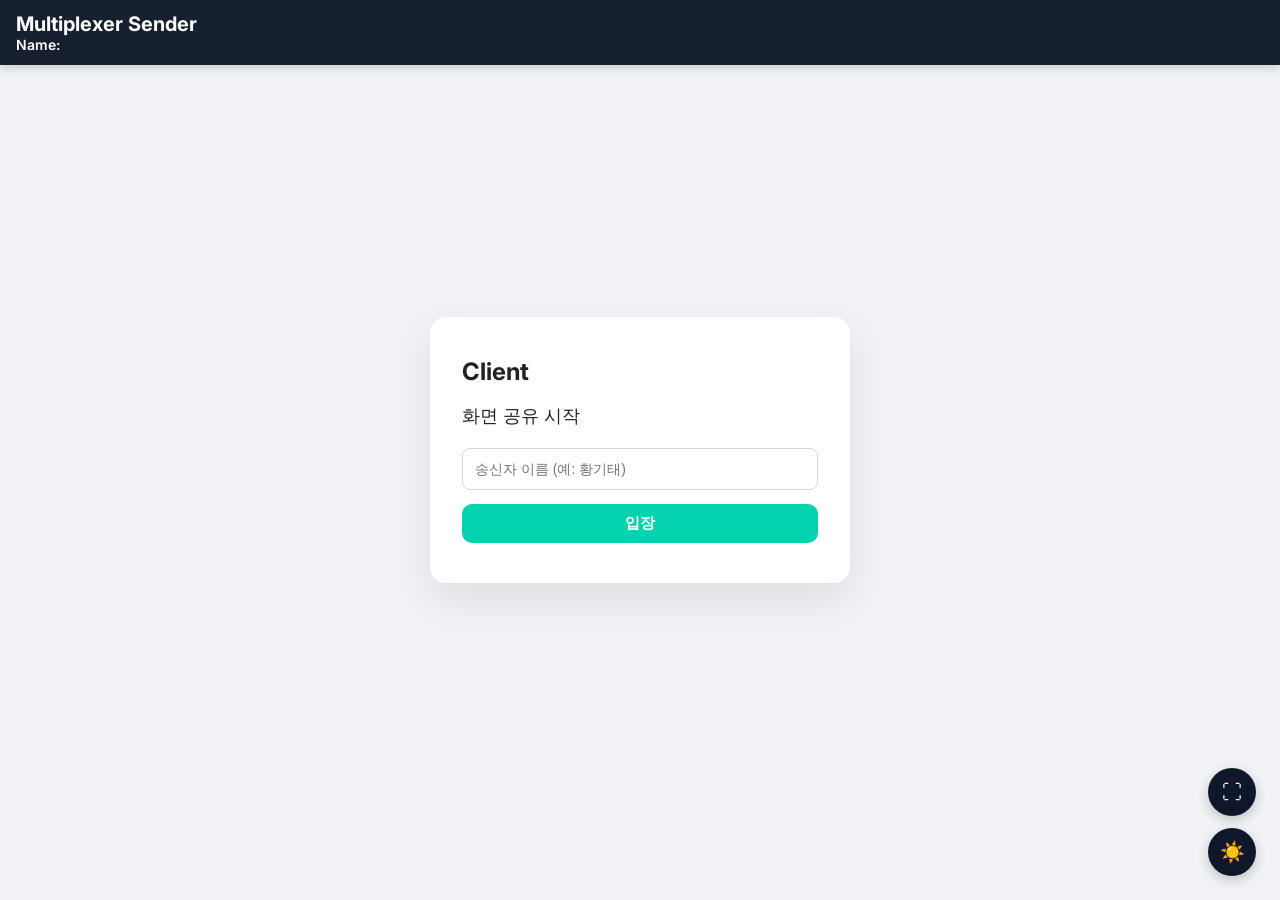
<file: MultiPy/sender/templates/index.html>
<!-- sender - index.html -->
<!DOCTYPE html>
<html lang="ko">

<head>
  <meta charset="UTF-8" />
  <meta name="viewport" content="width=device-width, initial-scale=1.0" />
  <title>Sender</title>
  <link rel="preconnect" href="https://fonts.googleapis.com" />
  <link rel="preconnect" href="https://fonts.gstatic.com" crossorigin />
  <link href="https://fonts.googleapis.com/css2?family=Inter:wght@400;600&display=swap" rel="stylesheet" />
  <link rel="stylesheet" href="../static/css/index.css" />
  <!-- 특정 요소들을 숨기는 스타일 -->
  <style>
    /* toolbar 전체 숨기기 - 나중에 이 부분만 주석처리하면 다시 보임 */
    .toolbar {
      display: none !important;
    }

    /* 설정 버튼 숨기기 */
    #settings {
      display: none !important;
    }
  </style>
</head>

<body>
  <div id="startCard" class="card active">
    <h2>Client</h2>
    <h3>화면 공유 시작</h3>
    <input type="text" id="senderName" placeholder="송신자 이름 (예: 황기태)" />
    <button id="enterBtn" class="primary">입장</button>
  </div>

  <header id="mainHeader">
    <div class="left">
      <h1>Multiplexer Sender</h1>
      <div class="room-info" id="roomDisplay">
        <div>Name:</div>
        <div id="myName"></div>
      </div>
    </div>
    <div id="clock"></div>
  </header>


  <div class="container" id="mainContainer" style="display:none;">
    <div class="toolbar">
      <div class="button-group">
        <button id="shareStart" class="primary" style="display:none;">화면 공유 시작</button>
        <button id="shareStop" class="primary" disabled style="display:none;">공유 중지</button>
      </div>
      <div class="button-group">
        <button id="toggleTheme" class="secondary">테마</button>
        <button id="refreshSender" class="secondary">새로고침</button>
      </div>
    </div>

    <div class="status-panel">
      <div class="box">
        <div class="section-title">내 화면 미리보기</div>
        <div class="video-preview" id="localPreview">
          <!-- 화면 캡쳐 영상 -->
          <div style="color:#555; font-size:14px;">화면 공유를 시작하면 여기에 미리보기가 뜹니다.</div>
        </div>
      </div>
    </div>
  </div>

  <div class="floating">
    <button title="전체화면" id="fullscreen">⛶</button>
    <button title="테마" id="theme">☀️</button>
    <button title="설정" id="settings">⚙️</button>
  </div>

  <script>
    // 최소 UI 토글 스크립트 (필수 로직은 너가 구현하는 sender.js / main.js에 넣어)
    document.getElementById('toggleTheme')?.addEventListener('click', () => {
      document.body.classList.toggle('dark-mode');
    });
    document.getElementById('fullscreen')?.addEventListener('click', () => {
      if (!document.fullscreenElement) {
        document.documentElement.requestFullscreen().catch(() => { });
      } else {
        document.exitFullscreen();
      }
    });
    document.getElementById('refreshSender')?.addEventListener('click', () => location.reload());
  </script>
  <script src="https://cdn.socket.io/4.7.4/socket.io.min.js"></script>
  <script src="../static/js/index.js"></script>
</body>

</html>
</file>
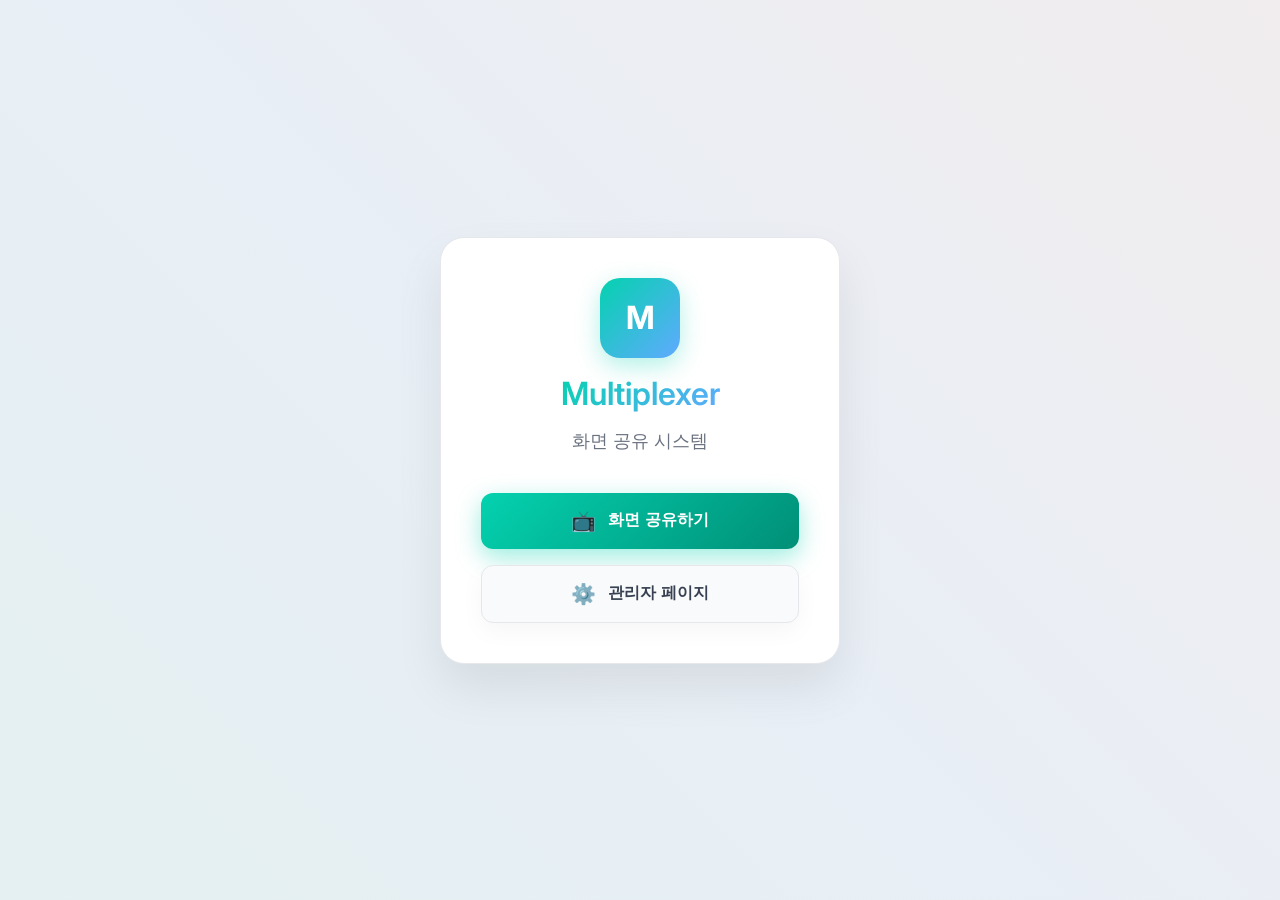
<file: MultiPy/sender/templates/enter.html>
<!DOCTYPE html>
<html lang="ko">

<head>
    <meta charset="UTF-8">
    <meta name="viewport" content="width=device-width, initial-scale=1.0">
    <title>Multiplexer</title>
    <link rel="preconnect" href="https://fonts.googleapis.com">
    <link rel="preconnect" href="https://fonts.gstatic.com" crossorigin>
    <link href="https://fonts.googleapis.com/css2?family=Inter:wght@400;600&display=swap" rel="stylesheet">
    <link rel="stylesheet" href="../static/css/enter.css">
</head>

<body>
    <div class="main-container">
        <div class="header">
            <div class="logo">M</div>
            <h1 class="title">Multiplexer</h1>
            <p class="subtitle">화면 공유 시스템</p>
        </div>

        <div class="button-container">
            <button id="shareBtn" class="main-button share-button">
                <span class="button-icon">📺</span>
                화면 공유하기
            </button>
            <button id="adminBtn" class="main-button admin-button">
                <span class="button-icon">⚙️</span>
                관리자 페이지
            </button>
        </div>
    </div>

    <script>
        async function askAdminPassword() {
            while (true) {
                const password = prompt("관리자 비밀번호를 입력하세요:");
                if (password === null) {
                    // 사용자가 취소 누르면 중단
                    return;
                }

                const res = await fetch("/check_admin", {
                    method: "POST",
                    headers: { "Content-Type": "application/json" },
                    body: JSON.stringify({ password })
                });

                const data = await res.json();
                if (data.success) {
                    window.location.href = "/manage";
                    return; // 성공 시 반복 종료
                } else {
                    alert("비밀번호가 올바르지 않습니다. 다시 시도하세요.");
                    // while문이 계속 돌아가므로 다시 prompt 뜸
                }
            }
        }

        document.getElementById("adminBtn").addEventListener("click", () => {
            askAdminPassword();
        });

        document.getElementById("shareBtn").addEventListener("click", () => {
            window.location.href = "/share";  
        });
    </script>


</body>

</html>
</file>
<file: MultiPy/sender/static/css/index.css>
* {
        margin: 0;
        padding: 0;
        box-sizing: border-box;
    }

    body {
        font-family: 'Inter', sans-serif;
        background: #f0f2f5;
        color: #222;
        min-height: 100vh;
        position: relative;
    }

    .card {
        position: absolute;
        top: 50%;
        left: 50%;
        transform: translate(-50%, -50%);
        background: #fff;
        border-radius: 16px;
        padding: 40px 32px;
        width: 420px;
        display: flex;
        flex-direction: column;
        gap: 14px;
        align-items: stretch;
        box-shadow: 0 16px 40px rgba(0, 0, 0, 0.08);
        z-index: 1000;
    }

    .card h2 {
        font-size: 24px;
        margin-bottom: 4px;
    }

    .card h3 {
        font-size: 18px;
        font-weight: 500;
        margin-bottom: 6px;
    }

    .card input {
        padding: 12px;
        border: 1px solid #d1d5db;
        border-radius: 8px;
        font-size: 14px;
        width: 100%;
    }

    .card button {
        padding: 12px;
        font-size: 15px;
        border: none;
        border-radius: 8px;
        background: #04d2af;
        color: #fff;
        cursor: pointer;
        font-weight: 600;
        transition: background-color .2s;
    }

    .card button:hover {
        background: #008f77;
    }

    header {
        background: linear-gradient(135deg, #0f172a, #1e293b);
        padding: 18px 32px;
        display: flex;
        justify-content: space-between;
        align-items: center;
        color: #fff;
        box-shadow: 0 2px 10px rgba(0, 0, 0, 0.2);
    }

    header h1 {
        font-size: 20px;
        margin: 0;
    }

    .room-info {
        display: flex;
        gap: 8px;
        align-items: center;
        font-weight: 600;
        font-size: 14px;
    }

    .container {
        padding: 28px 24px;
        max-width: 1200px;
        margin: 0 auto;
    }

    .toolbar {
        display: flex;
        flex-wrap: wrap;
        justify-content: space-between;
        gap: 12px;
        margin-bottom: 20px;
        align-items: center;
    }

    .button-group {
        display: flex;
        gap: 8px;
        flex-wrap: wrap;
    }

    button.primary {
        background: #04d2af;
        color: white;
        border: none;
        border-radius: 10px;
        padding: 10px 16px;
        font-weight: 600;
        cursor: pointer;
        transition: background .2s;
    }

    button.primary:hover {
        background: #008f77;
    }

    button.secondary {
        background: #f0f2f5;
        color: #222;
        border: 1px solid #d1d5db;
        border-radius: 10px;
        padding: 10px 16px;
        cursor: pointer;
        transition: background .2s;
    }

    button.secondary:hover {
        background: #e2e6ea;
    }

    .status-panel {
        display: flex;
        gap: 16px;
        flex-wrap: wrap;
        margin-top: 8px;
    }

    .box {
        background: #fff;
        padding: 16px;
        border-radius: 12px;
        box-shadow: 0 8px 24px rgba(0, 0, 0, 0.04);
        flex: 1;
        min-width: 260px;
        display: flex;
        flex-direction: column;
        gap: 12px;
    }

    .section-title {
        font-size: 16px;
        font-weight: 600;
    }

    .receiver-list {
        display: flex;
        flex-direction: column;
        gap: 8px;
        overflow: auto;
        flex: 1;
    }

    .receiver-item {
        padding: 10px 12px;
        border: 1px solid #d1d5db;
        border-radius: 8px;
        background: #f9fafb;
        display: flex;
        justify-content: space-between;
        align-items: center;
        font-size: 14px;
        gap: 8px;
    }

    .video-preview {
        flex: 1;
        background: #d1d5db;
        border-radius: 12px;
        position: relative;
        overflow: hidden;
        min-height: 220px;
        display: flex;
        align-items: center;
        justify-content: center;
        box-shadow: 0 6px 20px rgba(0, 0, 0, 0.08);
    }

    .video-preview video {
        width: 100%;
        height: 100%;
        object-fit: cover;
    }

    .floating {
        position: fixed;
        right: 24px;
        bottom: 24px;
        display: flex;
        flex-direction: column;
        gap: 12px;
        z-index: 100;
    }

    .floating button {
        background: #0f172a;
        color: #fff;
        border: none;
        border-radius: 50%;
        width: 48px;
        height: 48px;
        display: flex;
        align-items: center;
        justify-content: center;
        font-size: 20px;
        cursor: pointer;
        box-shadow: 0 4px 12px rgba(0, 0, 0, 0.2);
        transition: background .2s;
    }

    .floating button:hover {
        background: #1e437e;
    }

    /* �ㅽ겕 紐⑤뱶 */
    body.dark-mode {
        background: #0f1622;
        color: #cfcfcf;
    }

    body.dark-mode .card {
        background: #1f233a;
        color: #e3e7f0;
    }

    body.dark-mode .box {
        background: #1f233a;
        border: 1px solid #444;
    }

    body.dark-mode .receiver-item {
        background: #24294d;
        border: 1px solid #555;
    }

    body.dark-mode button.primary {
        background: #ff8f6b;
    }

    body.dark-mode button.primary:hover {
        background: #f97b52;
    }


#mainHeader{
  display:flex; align-items:center; justify-content:space-between;
  width:100%; box-sizing:border-box; padding:12px 16px;
  background:#17202e; color:#fff; /* 기존 남색 배경 */
  overflow:hidden;                 /* 밖으로 튀는 것 차단 */
}

#clock{
  flex:0 0 320px;                  /* 고정폭 → 줄바꿈/밀림 방지 */
  text-align:right; white-space:nowrap;
  font-size:20px; font-weight:600;
  font-family: ui-monospace, SFMono-Regular, Menlo, Consolas, monospace;
  font-variant-numeric: tabular-nums; /* 숫자폭 고정 */
}
</file>
<file: MultiPy/sender/static/css/enter.css>
/* enter.css - 메인 진입 페이지 스타일 */

* {
    margin: 0;
    padding: 0;
    box-sizing: border-box;
}

body {
    font-family: 'Inter', -apple-system, BlinkMacSystemFont, 'Segoe UI', sans-serif;
    background: #f0f2f5;
    color: #222;
    min-height: 100vh;
    display: flex;
    flex-direction: column;
    align-items: center;
    justify-content: center;
    position: relative;
    overflow: hidden;
}

/* 배경 애니메이션 효과 */
body::before {
    content: '';
    position: absolute;
    top: 0;
    left: 0;
    right: 0;
    bottom: 0;
    background: linear-gradient(45deg, 
        rgba(4, 210, 175, 0.05) 0%, 
        rgba(96, 170, 255, 0.05) 50%, 
        rgba(255, 143, 107, 0.05) 100%);
    animation: backgroundShift 10s ease-in-out infinite alternate;
    z-index: -1;
}

@keyframes backgroundShift {
    0% { transform: scale(1) rotate(0deg); }
    100% { transform: scale(1.1) rotate(2deg); }
}

/* 메인 컨테이너 */
.main-container {
    display: flex;
    flex-direction: column;
    align-items: center;
    gap: 40px;
    padding: 40px;
    background: #fff;
    border-radius: 24px;
    border: 1px solid #e5e7eb;
    box-shadow: 0 24px 48px rgba(0, 0, 0, 0.08);
    min-width: 400px;
    text-align: center;
}

/* 로고/제목 영역 */
.header {
    display: flex;
    flex-direction: column;
    align-items: center;
    gap: 16px;
}

.logo {
    width: 80px;
    height: 80px;
    background: linear-gradient(135deg, #04d2af, #60aaff);
    border-radius: 20px;
    display: flex;
    align-items: center;
    justify-content: center;
    font-size: 32px;
    font-weight: bold;
    color: white;
    box-shadow: 0 8px 24px rgba(4, 210, 175, 0.3);
    animation: logoFloat 3s ease-in-out infinite alternate;
}

@keyframes logoFloat {
    0% { transform: translateY(0px); }
    100% { transform: translateY(-8px); }
}

.title {
    font-size: 32px;
    font-weight: 600;
    margin: 0;
    background: linear-gradient(135deg, #04d2af, #60aaff);
    -webkit-background-clip: text;
    -webkit-text-fill-color: transparent;
    background-clip: text;
}

.subtitle {
    font-size: 18px;
    color: #6b7280;
    margin: 0;
    font-weight: 400;
}

/* 버튼 영역 */
.button-container {
    display: flex;
    flex-direction: column;
    gap: 16px;
    width: 100%;
}

.main-button {
    padding: 16px 32px;
    font-size: 16px;
    font-weight: 600;
    border: none;
    border-radius: 12px;
    cursor: pointer;
    transition: all 0.3s ease;
    position: relative;
    overflow: hidden;
    text-decoration: none;
    display: flex;
    align-items: center;
    justify-content: center;
    gap: 12px;
    min-height: 56px;
}

/* 화면 공유 버튼 (Primary) */
.share-button {
    background: linear-gradient(135deg, #04d2af, #008f77);
    color: white;
    box-shadow: 0 8px 24px rgba(4, 210, 175, 0.4);
}

.share-button:hover {
    background: linear-gradient(135deg, #008f77, #006b5a);
    transform: translateY(-2px);
    box-shadow: 0 12px 32px rgba(4, 210, 175, 0.5);
}

.share-button:active {
    transform: translateY(0px);
}

/* 관리자 버튼 (Secondary) */
.admin-button {
    background: #f9fafb;
    color: #374151;
    border: 1px solid #e5e7eb;
    box-shadow: 0 8px 24px rgba(0, 0, 0, 0.04);
}

.admin-button:hover {
    background: #f3f4f6;
    border-color: #d1d5db;
    transform: translateY(-2px);
    box-shadow: 0 12px 32px rgba(0, 0, 0, 0.08);
}

.admin-button:active {
    transform: translateY(0px);
}

/* 버튼 아이콘 효과 */
.button-icon {
    font-size: 20px;
    transition: transform 0.3s ease;
}

.main-button:hover .button-icon {
    transform: scale(1.1);
}

/* 반응형 디자인 */
@media (max-width: 768px) {
    .main-container {
        margin: 20px;
        padding: 32px 24px;
        min-width: auto;
        width: calc(100% - 40px);
    }
    
    .title {
        font-size: 28px;
    }
    
    .subtitle {
        font-size: 16px;
    }
    
    .main-button {
        padding: 14px 24px;
        font-size: 15px;
        min-height: 52px;
    }
}

/* 다크 모드 */
body.dark-mode {
    background: linear-gradient(135deg, #0f172a, #1e293b);
    color: #fff;
}

body.dark-mode::before {
    background: linear-gradient(45deg, 
        rgba(4, 210, 175, 0.1) 0%, 
        rgba(96, 170, 255, 0.1) 50%, 
        rgba(255, 143, 107, 0.1) 100%);
}

body.dark-mode .main-container {
    background: rgba(255, 255, 255, 0.05);
    backdrop-filter: blur(20px);
    color: #fff;
    border: 1px solid rgba(255, 255, 255, 0.1);
    box-shadow: 0 24px 48px rgba(0, 0, 0, 0.3);
}

body.dark-mode .subtitle {
    color: rgba(255, 255, 255, 0.8);
}

body.dark-mode .admin-button {
    background: rgba(255, 255, 255, 0.1);
    color: white;
    border: 1px solid rgba(255, 255, 255, 0.2);
}

body.dark-mode .admin-button:hover {
    background: rgba(255, 255, 255, 0.2);
    border-color: rgba(255, 255, 255, 0.3);
}
</file>
